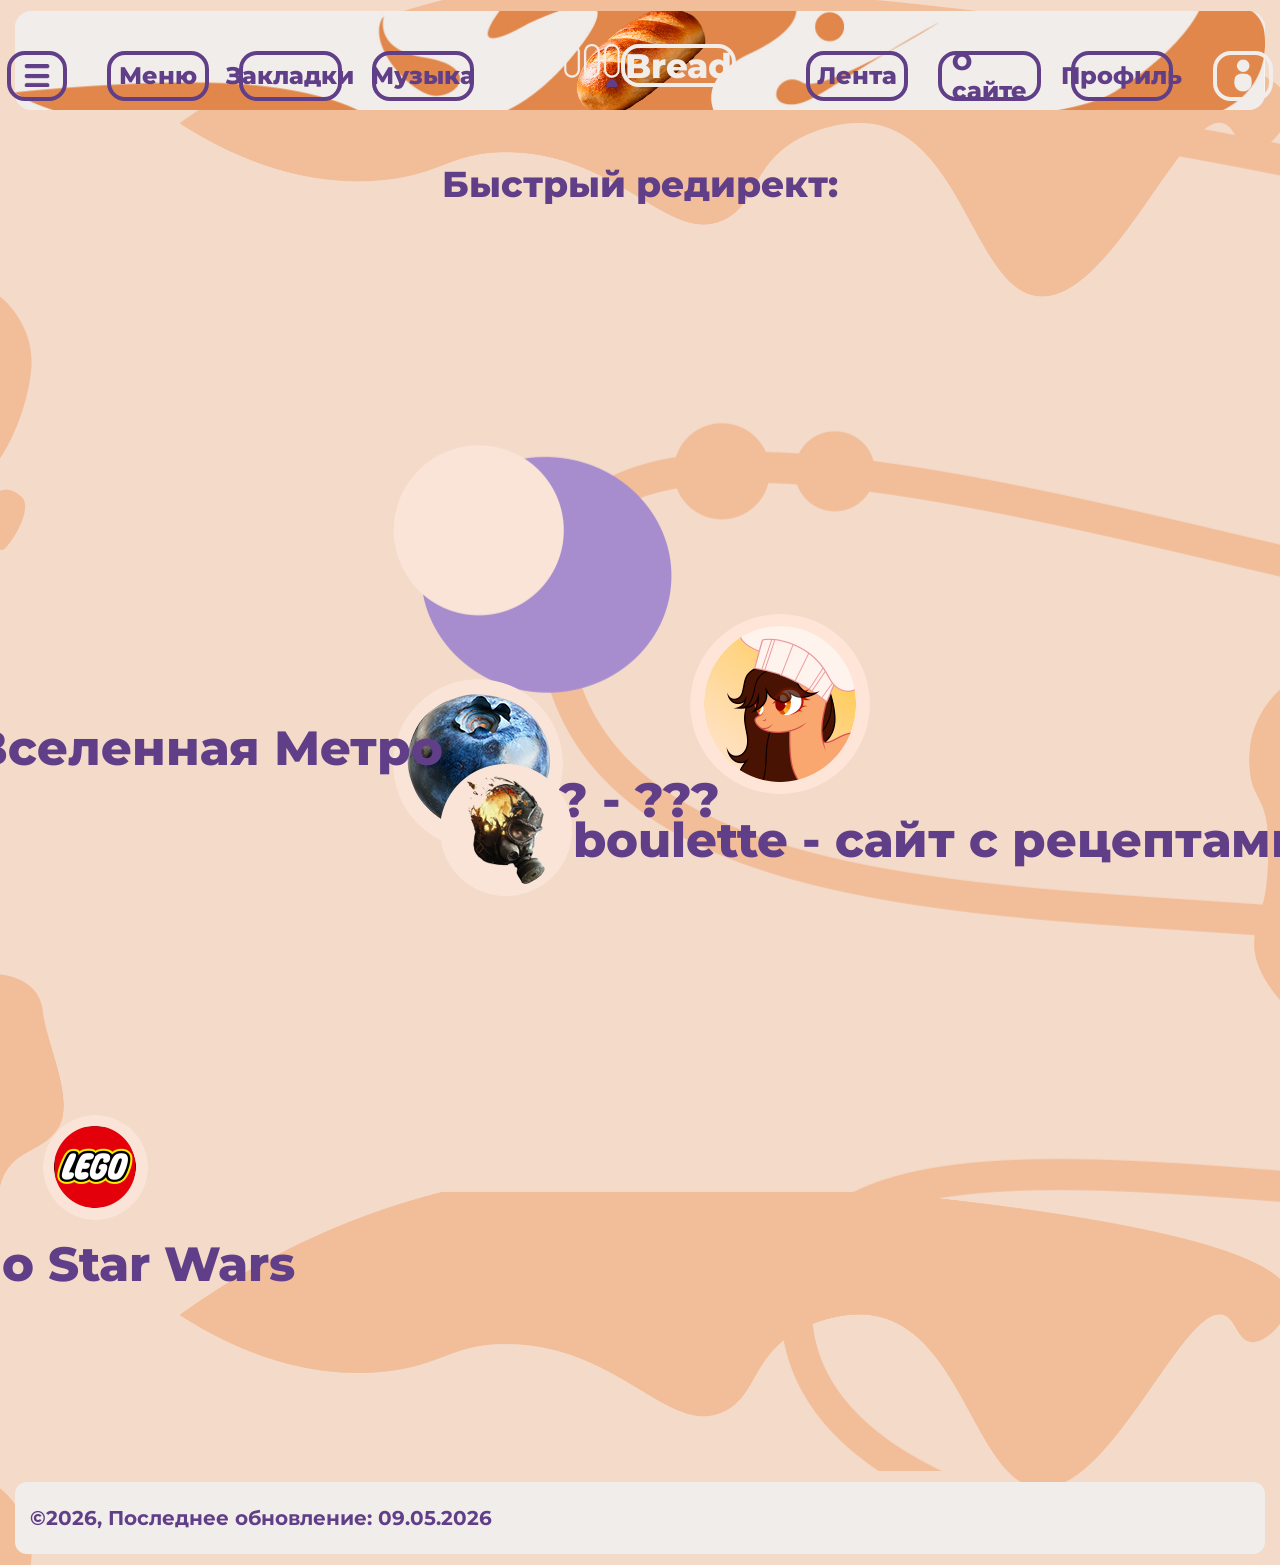
<file: index.html>
<!DOCTYPE html>
<html lang="ru">

<head>
    <meta charset="UTF-8">
    <meta name="viewport" content="width=device-width, initial-scale=1.0">
    <link rel="icon" href="./images/favicon.png" type="image/x-icon">
    <title>Bread</title>
    <link rel="stylesheet" href="./style.css">
    <link rel="stylesheet" href="./preview.css">
    <link rel="stylesheet" href="./adaptive.css">
    
</head>

<body>
    <!-- Шапка -->
     <div class="main__container">
        <header class="main__header">
            <nav>
                <ul class="menu__list">
                    <li><a href="#"></a></li>
                    <li><a href="#">Меню</a></li>
                    <li><a href="./favorites.html">Закладки</a></li>
                    <li><a href="./music.html">Музыка</a></li>
                </ul>
                <div class="logotype__container">
                    <div class="button__container">
                        <a href="./index.html">Bread</a>
                    </div>
                </div>
                <ul class="profile__list">
                    <li><a href="./feed.html">Лента</a></li>
                    <li><a href="./about.html">О сайте</a></li>
                    <li><a href="./profile.html">Профиль</a></li>
                    <li><a href="./profile.html"></a></li>
                </ul>
            </nav>
        </header>
    </div>
    <!-- Основной контент -->
    <main class="landing__container main__container">
        <h1>Быстрый редирект:</h1>
        <a class="redirect stud-recipes" href="#">
            <p>??? - ???</p>
        </a>
        <a class="redirect boulette" href="https://fly28dem.github.io/boulette/recipes.html">
            <p>boulette - сайт с рецептами</p>
        </a>
        <a class="redirect metro" href="https://mordozabiev.github.io/">
            <p>Вселенная Метро</p>
        </a>
        <a class="redirect lego-star-wars" href="https://shurik-cat.github.io">
            <p>Lego Star Wars</p>
        </a>
        <!-- Подвал -->
        

    </main>
    <footer class="main__container">
            <nav>
                <span>&copy;2026, Последнее обновление: 09.05.2026</span>
            </nav>
    </footer>
</body>

</html>
</file>
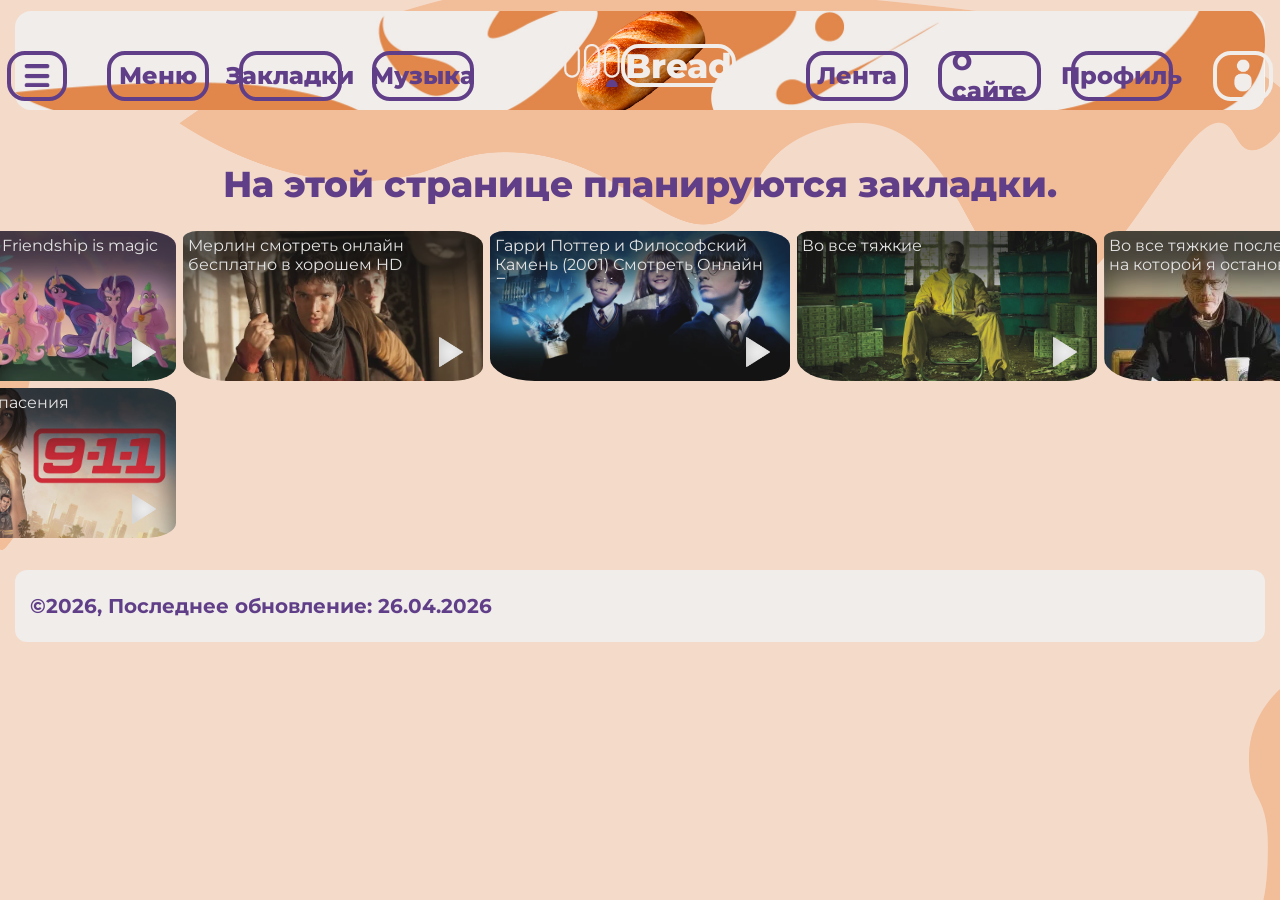
<file: favorites.html>
<!DOCTYPE html>
<html lang="ru">

<head>
    <meta charset="UTF-8">
    <meta name="viewport" content="width=device-width, initial-scale=1.0">
    <link rel="icon" href="./images/favicon.png" type="image/x-icon">
    <title>Bread - Закладки</title>
    <link rel="stylesheet" href="./style.css">
    <link rel="stylesheet" href="./preview.css">
    <link rel="stylesheet" href="./adaptive.css">

</head>

<body>
    <!-- Шапка -->
    <div class="main__container">
        <header class="main__header">
            <nav>
                <ul class="menu__list">
                    <li><a href="#"></a></li>
                    <li><a href="#">Меню</a></li>
                    <li><a href="./favorites.html">Закладки</a></li>
                    <li><a href="./music.html">Музыка</a></li>
                </ul>
                <div class="logotype__container">
                    <div class="button__container">
                        <a href="./index.html">Bread</a>
                    </div>
                </div>
                <ul class="profile__list">
                    <li><a href="./feed.html">Лента</a></li>
                    <li><a href="./about.html">О сайте</a></li>
                    <li><a href="./profile.html">Профиль</a></li>
                    <li><a href="./profile.html"></a></li>
                </ul>
            </nav>
        </header>
    </div>
    <main class="main__container">
        <h1>На этой странице планируются закладки.</h1>
        <!-- Раздел с видео -->
        <section class="videoContainer">
            <ul>
                <a href="https://thedoctorteam.ru/project/mlp/season-5">
                    <li class="preview_mlp">
                        <div class="video_item">
                            <p>My Little Pony: Friendship is magic</p>
                            <img class="play_button" src="./images/video_preview/play_button.png" alt="play button">

                        </div>
                    </li>
                </a>
                <a href="https://mz.lordfilm133.ru/serialy/19820-merlin-2008.html">
                    <li class="preview_merlin">
                        <div class="video_item">
                            <p>Мерлин смотреть онлайн бесплатно в хорошем HD качестве</p>
                            <img class="play_button" src="./images/video_preview/play_button.png" alt="play button">
                        </div>
                    </li>
                </a>
                <a href="https://garry-poter-lordfilm.ru/filosofskiy-kamen-1-2001-lord/">
                    <li class="preview_harry">
                        <div class="video_item">
                            <p>Гарри Поттер и Философский Камень (2001) Смотреть Онлайн Бесплатно в Хорошем Качестве
                                1080 HD
                                на Русском Языке - ЛордФильм</p>
                            <img class="play_button" src="./images/video_preview/play_button.png" alt="play button">
                        </div>
                    </li>
                </a>
                <a href="https://www.mirabreakingbad.com/">
                    <li class="preview_brbad">
                        <div class="video_item">
                            <p>Во все тяжкие</p>
                            <img class="play_button" src="./images/video_preview/play_button.png" alt="play button">
                        </div>
                    </li>
                </a>
                <a href="https://www.mirabreakingbad.com/episodes/br-2-season-13-seriya/">
                    <li class="preview_br2_11">
                        <div class="video_item">
                            <p>Во все тяжкие последняя серия, на которой я остановился</p>
                            <img class="play_button" src="./images/video_preview/play_button.png" alt="play button">
                        </div>
                    </li>
                </a>
                <a href="https://mn.lordfilm135.ru/serialy/43064-911-sluzhba-spasenija-2018-1337-13819.html?t=990">
                    <li class="preview_911">
                        <div class="video_item">
                            <p>9-1-1: Служба спасения</p>
                            <img class="play_button" src="./images/video_preview/play_button.png" alt="play button">
                        </div>
                    </li>
                </a>
            </ul>
        </section>
    </main>
    <footer class="main__container">
            <nav>
                <span>&copy;2026, Последнее обновление: 26.04.2026</span>
            </nav>
    </footer>

</body>
</file>
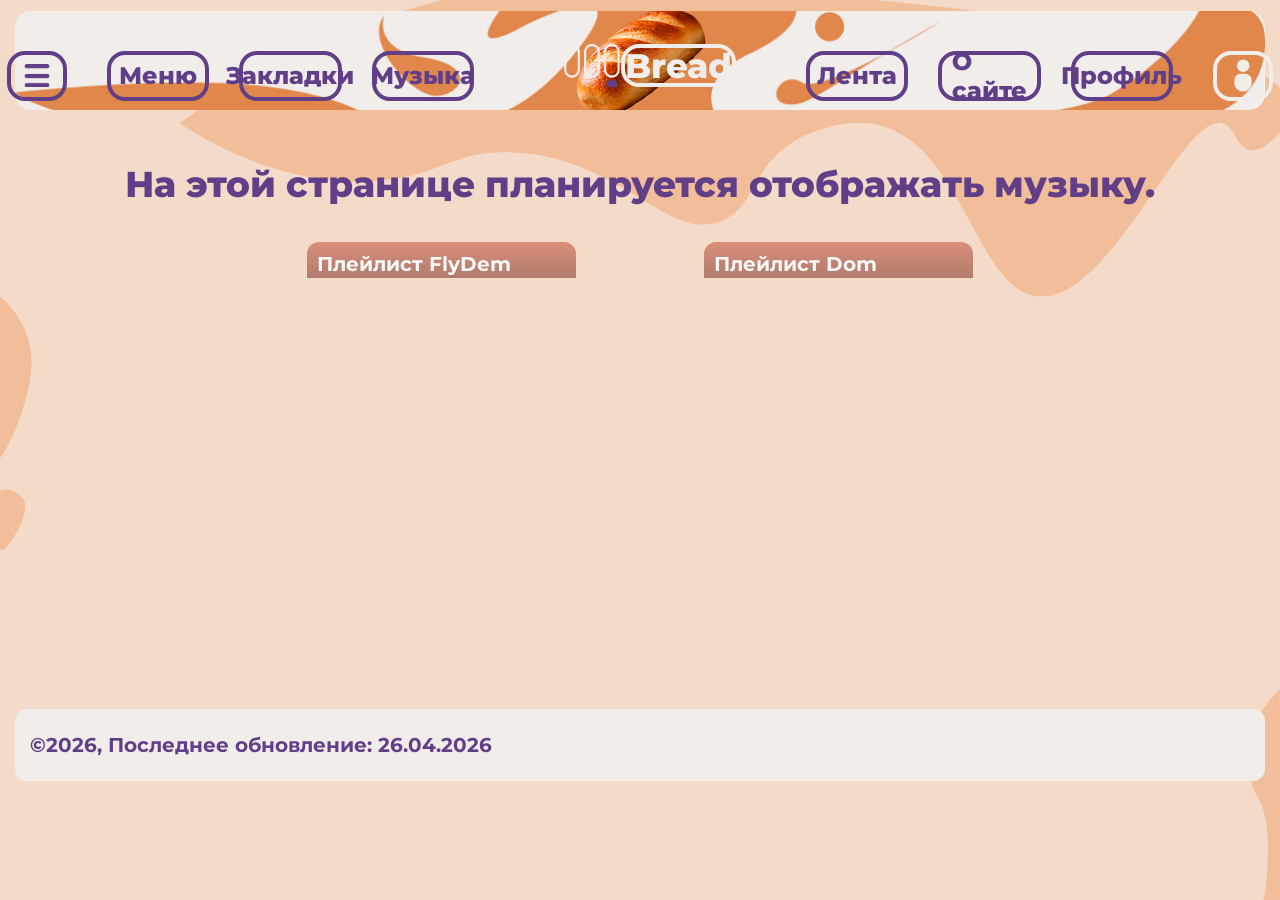
<file: music.html>
<!DOCTYPE html>
<html lang="ru">

<head>
    <meta charset="UTF-8">
    <meta name="viewport" content="width=device-width, initial-scale=1.0">
    <link rel="icon" href="./images/favicon.png" type="image/x-icon">
    <title>Bread - Закладки</title>
    <link rel="stylesheet" href="./style.css">
    <link rel="stylesheet" href="./preview.css">
    <link rel="stylesheet" href="./adaptive.css">

</head>

<body>
    <!-- Шапка -->
    <div class="main__container">
        <header class="main__header">
            <nav>
                <ul class="menu__list">
                    <li><a href="#"></a></li>
                    <li><a href="#">Меню</a></li>
                    <li><a href="./favorites.html">Закладки</a></li>
                    <li><a href="./music.html">Музыка</a></li>
                </ul>
                <div class="logotype__container">
                    <div class="button__container">
                        <a href="./index.html">Bread</a>
                    </div>
                </div>
                <ul class="profile__list">
                    <li><a href="./feed.html">Лента</a></li>
                    <li><a href="./about.html">О сайте</a></li>
                    <li><a href="./profile.html">Профиль</a></li>
                    <li><a href="./profile.html"></a></li>
                </ul>
            </nav>
        </header>
    </div>
    <main class="main__container">
        <h1>На этой странице планируется отображать музыку.</h1>
    </main>
    <!-- Раздел с музыкой -->
    <section class="musicContainer">
        <div class="playlistContainer">
            <!-- Мой плейлист -->
            <div class="playlistItem">
                <h2>Плейлист FlyDem</h3>
                    <iframe frameborder="0" allow="clipboard-write"
                        src="https://music.yandex.ru/iframe/playlist/Coperiron/3"></iframe>
            </div>
            <!-- Плейлист Доминики -->
            <div class="playlistItem">
                <h2>Плейлист Dom</h3>
                    <iframe frameborder="0" allow="clipboard-write"
                        src="https://music.yandex.ru/iframe/playlist/ovchinnikova.dominika/3"></iframe>
            </div>
        </div>
    </section>
    <footer class="main__container">
            <nav>
                <span>&copy;2026, Последнее обновление: 26.04.2026</span>
            </nav>
    </footer>
</body>
</file>
<file: style.css>
@import url('https://fonts.googleapis.com/css2?family=Montserrat:ital,wght@0,100..900;1,100..900&display=swap');

* {
    box-sizing: border-box;
    margin: 0;
    padding: 0;
    transition: 0.2s;
}

/* скрол бар */

body::-webkit-scrollbar {
    width: 18px;
    background-color: rgb(192, 175, 165);
}

body::-webkit-scrollbar-thumb {
    /* background-color: rgb(185, 158, 113); */
    /* border-radius: 8px; */
    /* border: 6px solid #d8ccaf; */
    border: 3px solid #efefef;
}

/* общие стили */

body {
    background-color: #F4DAC9;
    background-image: url(images/background__decoration.png);
    background-size: 102%;
    background-position: 62% top;
}

h1 {
    margin: 30px 0 15px 0;
    font-family: "Montserrat", sans-serif;
    font-size: 36px;
    color: #603F88;
    font-weight: 800;
    text-align: center;
}

.photoContainer, .videoContainer, .musicContainer{
    padding: 10px 0;
}

a {
    text-decoration: none;
}

li {
    list-style-type: none;
}

/* Шапка */

.main__container {
    width: 100%;
    margin: auto;
    padding: 11px 15px;
}

.main__header {
    height: 237px;
    border-radius: 16px;
    background: url(./images/bread__navBackground.jpg);
    background-repeat: no-repeat;
    background-position: center center;
    background-size: 100%;
}

.main__header nav {
    display: flex;
    justify-content: center;
    align-items: center;
    gap: 70px;
    height: 100%;
    width: 100%;
}

.menu__list, .profile__list {
    display: flex;
    gap: 45px;
    margin-top: 30px;
}

.menu__list a, .profile__list a {
    width: 228px;
    height: 60px;
    display: flex;
    justify-content: center;
    align-items: center;
    border: 5px #603F88 solid;
    border-radius: 18px;
    padding: 13px 15px;
    font-family: 'Montserrat', system-ui;
    font-weight: 800;
    font-size: 36px;
    color: #603F88;
    transition: 0.2s;
}

.menu__list a:hover, .profile__list a:hover {
    color: #F1EDEA;
    background-color: #603F88;
    cursor: pointer;
    transition: 0.2s ease-in-out;
    transition-delay: 5ms;
}

.menu__list li:first-child, .profile__list li:last-child {
    width: 60px;
    display: flex;
    margin: 0 10px;
}

.menu__list li:first-child a {
    background: url(./images/menu_button_icon.png);
    background-repeat: no-repeat;
    background-position: center;
    background-size: 65%;
    transition: 0.2s;
}

.menu__list li:first-child:hover a {
    background: url(./images/menu_button_icon_active.png);
    background-color: #603F88;
    background-repeat: no-repeat;
    background-position: center;
    background-size: 65%;
    transition: 0.2s ease-in-out;
}

.profile__list li:last-child a {
    background-color: transparent;
    background-image: url(./images/profile_button_icon.png);
    background-position: center;
    background-size: 50%;
    background-repeat: no-repeat;
    border: 5px #F1EDEA solid;
    transition: 0.2s;
}

.profile__list li:last-child a:hover {
    background-image: url(./images/profile_button_icon_active.png);
    background-color: #F1EDEA;
    transition: 0.2s ease-in-out;
}

.logotype__container {
    width: 360px;
    height: 100%;
    display: flex;
    justify-content: center;
    align-items: center;
    background-image: url(./images/logotype.png);
    background-size: 68%;
    background-repeat: no-repeat;
    background-position: center;
    margin: 25px;
}

.button__container {
    display: flex;
    justify-content: end;
    width: 100%;
    margin-top: 10px;
    background-image: 
        url(./images/main_button_decoration.png), 
        url(./images/main_button_decoration_active.png);
    background-position: top left, top left;
    background-size: 35%, 35%;
    background-repeat: no-repeat, no-repeat;
    transition: 0.3s;
}

.button__container:has(a:hover) {
    background-image: 
        url(./images/main_button_decoration.png), 
        url(./images/main_button_decoration_active.png);
    background-position: top left, bottom left;
    background-size: 35%, 35%;
    background-repeat: no-repeat, no-repeat;
    transition: 0.3s ease-in-out;
}

.button__container a {
    width: 219px;
    height: 75px;
    display: flex;
    justify-content: center;
    align-items: center;
    border: 5px #F1EDEA solid;
    border-radius: 18px;
    padding: 15px 11px;
    font-family: 'Montserrat', system-ui;
    font-weight: 800;
    font-size: 48px;
    color: #F1EDEA;
    transition: 0.3s;
}

.button__container a:hover {
    color: #603F88;
    background-color: #F1EDEA;
    transition: 0.3s ease-in-out;
}

/* Редирект */

.landing__container {
    position: relative;
    background-image: url(images/main__background.png);
    background-repeat: no-repeat;
    background-position: 0% 42%;
    height: 150vh;
}

.redirect  {
    position: absolute;
    border-radius: 100%;
    background-repeat: no-repeat;
}

.redirect p {
    position: absolute;
    width: max-content;
    height: max-content;
    font-family: "Montserrat", sans-serif;
    font-size: 48px;
    color: #603F88;
    font-weight: 800;
}

.stud-recipes {
    width: 180px;
    height: 180px;
    top: 493px;
    right: 410px;
    background: url(images/redirect_studRecipes.png);
}

.stud-recipes:hover {
    background: url(images/redirect_studRecipes-hover.png);
}

.stud-recipes p {
    right: 150px;
    bottom: -35px;
}

.boulette {
    width: 170px;
    height: 170px;
    top: 558px;
    left: 393px;
    background: url(images/redirect_boulette.png);
}

.boulette:hover {
    background: url(images/redirect_boulette-hover.png);
}

.boulette p {
    bottom: -20px;
    left: 180px;
}

.metro {
    width: 135px;
    height: 135px;
    bottom: 573px;
    right: 707px;
    background: url(images/redirect_metro.png);
}

.metro:hover {
    background: url(images/redirect_metro-hover.png);
}

.metro p {
    top: -44px;
    right: 130px;
}

.lego-star-wars {
    width: 105px;
    height: 105px;
    bottom: 251px;
    right: 1132px;
    background: url(images/redirect_legoStarWars.png);
}

.lego-star-wars:hover {
    background: url(images/redirect_legoStarWars-hover.png);
}

.lego-star-wars p {
    top: 120px;
    left: -135px;
}

/* Раздел с фото */

.photoContainer {
    display: flex;
    flex-direction: column;
    justify-content: center;
    align-items: center;
    width: 100%;
}

.photoContainer img {
    width: 590px;
    /* width: 30vw; */
    border-radius: 4px;
}

.photoContainer div {
    display: grid;
    /* width: 90vw; */
    gap: 5px;
    grid-template-columns: 1fr 1fr 1fr;
}

/* Раздел с видео */

.videoContainer {
    display: flex;
    flex-direction: column;
    align-items: center;
    width: 100%;
}

.videoContainer ul {
    display: grid;
    grid-template-columns: repeat(5, 1fr);
    justify-content: space-around;
    justify-items: center;
    gap: 7px;
}

.videoContainer li {
    transition: 0.2s;
    background-color: #9966CC;
    background-size: 100%;
    background-position: top center;
    filter: contrast(85%);
    
    box-shadow: inset 0 3em 2em rgba(0, 0, 0, 0.7);
    list-style-type: none;

    border-radius: 5% 10% 10% 15%;
    width: 300px;
    height: 150px;
    padding: 5px;
}

.videoContainer li:hover {
    transform: scale(101%);
    cursor: pointer;
    filter: contrast(90%);
    border-radius: 3% 7% 7% 11%;
}

.videoContainer a {
    text-decoration: none;
}

/* Раздел с музыкой */

.musicContainer {
    display: flex;
    flex-direction: column;
    align-items: center;
}

.playlistContainer {
    display: flex;
    gap: 10vw;
    padding-bottom: 100px;
}

.playlistContainer h2 {
    background: linear-gradient(0deg, rgb(176, 123, 108) 0%, rgb(219, 143, 123) 100%);
    font-family: "Montserrat", sans-serif;
    color: rgb(250, 250, 250);
    padding: 10px 0 2px 10px;
    border-radius: 12px 12px 0 0;
    font-size: 20px;
}

.playlistItem {
    width: 21vw;
    height: 27vw;
}

.playlistItem iframe {
    width: 100%;
    height: 100%;
    border-radius: 0 0 12px 12px;
    margin-right: -20px;
}

footer {
    /* position: absolute; */
    width: 98%;
    bottom: 3px;
}

footer nav {
    display: flex;
    align-items: center;
    padding-left: 20px;
    width: 100%;
    height: 8vh;
    background: #F1EDEA;
    background-size: 100%;
    background-position: center;
    border-radius: 12px;
    padding: 5px 15px;
}

footer span {
    color: #603F88;
    font-family: "Montserrat", sans-serif;
    font-weight: 700;
    font-size: 20px;
}
</file>
<file: preview.css>
.preview_mlp {
    background: url(./images/video_preview/mlp_pr.jpg);
}

.preview_merlin {
    background: url(./images/video_preview/merlin_pr.png);
}

.preview_harry {
    background: url(./images/video_preview/harry_pr.png);
}

.preview_brbad {
    background: url(./images/video_preview/brbad_pr.png);
}

.preview_br2_11 {
    background: url(./images/video_preview/br_2_11.png);
}

.preview_911 {
    background: url(./images/video_preview/911.jpg);
}

.video_item {
    position: relative;
    
}

.video_item p {
    color: rgb(245, 245, 245);
    font-family: "Montserrat", sans-serif;
    font-size: 16px;

    height: 43px;
    overflow: hidden;
    z-index: 1;
}

.video_item .play_button {
    position: absolute;
    left: 251px;
    top: 101px;
    width: 24px;
    height: 30px;
    z-index: 0;
}
</file>
<file: adaptive.css>
@media screen and (min-width: 1200px) and (max-width: 2500px) {
  /* Шапка */

  .main__header {
    height: 11vh;
  }

  .menu__list, .profile__list {
    gap: 30px;
  }

  .menu__list a, .profile__list a {
    width: 8vw;
    height: 50px;
    font-size: 24px;
    border: 4px #603F88 solid;
  }

  .logotype__container {
    margin: 0;
  }

  .button__container {
    justify-content: center;
    background-size: 29%, 29%;
    background-position: 15% top, 15% top;
    padding-left: 6vw;
  }

  .button__container a {
    height: 3.3vw;
    width: 9vw;
    font-size: 34px;
    border: 4px #F1EDEA solid;
  }

  .button__container:has(a:hover) {
    background-size: 29%, 29%;
    background-position: 15% top, 15% bottom;
  }

  .menu__list li:first-child a {
    background-size: 50%;
  }

  .menu__list li:first-child a:hover {
    background-size: 50%;
  }

  .profile__list li:last-child a {
    background-size: 35%;
    border: 4px #F1EDEA solid;
  }
  
}

@media screen and (max-width: 1200px) {
    /* Шапка */

  * {
    transition-delay: 0;
    transition-duration: 0.1s;
  }

  .main__container {
    padding: 9px;
  }

  .main__header {
    height: 21vh;
    background: none;
    background-color: #F1EDEA;
    border-radius: 20px;
  }
  

  .main__header nav {
    display: grid;
    grid-template-rows: 1fr 1fr 1fr;
    gap: 10px;
    padding: 9px;
  }

  .main__header nav ul, .main__header nav div {
    display: flex;
    justify-content: center;
    width: 100%;
    margin: 0;
  }

  .logotype__container {
    order: -1;
  }

  .menu__list, .profile__list {
    width: 90vw;
    gap: 10px;
  }

  .menu__list a, .profile__list a {
    width: 30vw;
    height: 30px;
    font-size: 18px;
    padding: 5px;
    border: 3px #603F88 solid;
  }

  .menu__list li:first-child, .profile__list li:last-child {
    position: absolute;
    visibility: hidden;
  }

  .logotype__container {
    width: 100%;
    height: 10vh;
    border-radius: 23px;
    margin: 0;
    background-size: 25%;
    background-color: #E1874B;
  }

  .logotype__container a {
    height: 40px;
    width: 130px;
    font-size: 24px;
    border: 3px #F1EDEA solid;
    margin-left: 70px;
  }

  .button__container {
    background-size: 14%, 14%;
    background-position: 33% top, 33% top;
  }

  .button__container:has(a:hover) {
    background-size: 14%, 14%;
    background-position: 33% top, 33% bottom;
  }

  /* Фото */

  .photoContainer img { 
    width: 44vw;
  }

  .photoContainer div {
    grid-template-columns: 1fr 1fr;
  }

  /* Видео */

  .videoContainer ul {
    grid-template-columns: 1fr;
    width: 92vw;
  }

  .videoContainer li {
    padding: 11px;
    width: 76vw;
    height: 38vw;
  }

  .video_item .play_button {
    width: 28px;
    height: 36px;
    left: 64vw;
    top: 127px;
  }

  .playlistContainer {
    flex-direction: column;
    padding-bottom: 6vh;
  }

  .playlistItem {
    width: 88vw;
    height: 80vh;
  }

  .playlistItem:first-child {
    margin-bottom: 5vh;
  }

  /* Подвал */

  footer {
    position: static;
  }

  footer span {
    font-size: 16px;
  }

}
</file>
